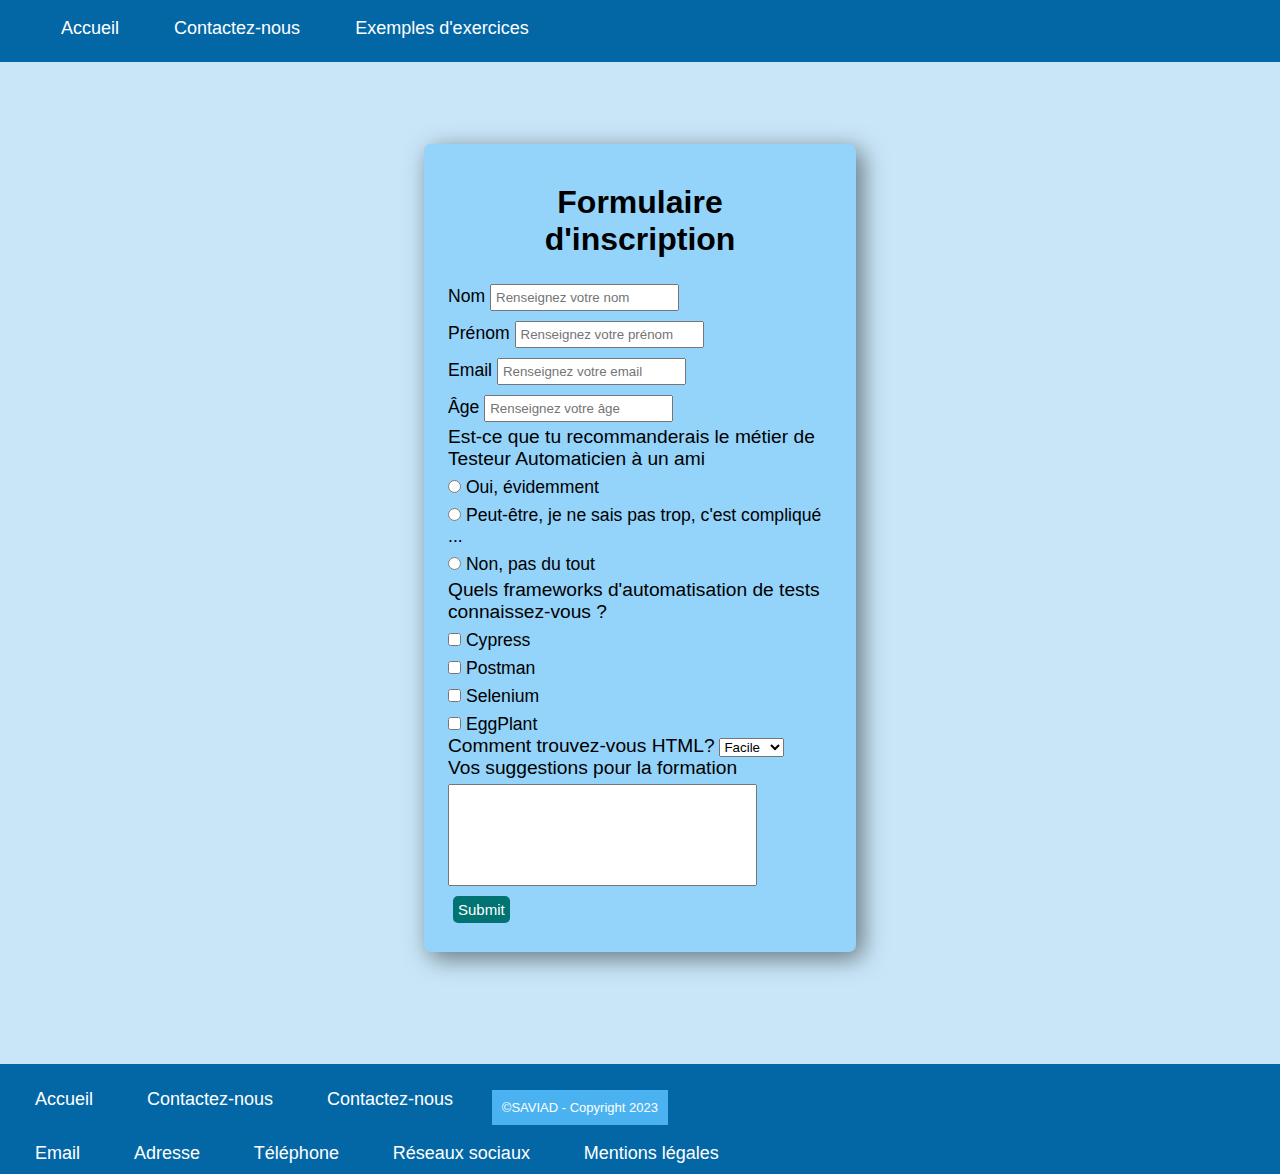
<file: html/contact.html>
<!DOCTYPE html>
<html lang="fr">

<head>
  <link rel="shortcut icon" href="../pictures/favico.ico" type="image/x-icon">
  <meta charset="UTF-8">
  <script type="text/javascript" src="../js/jquery-3.6.4.min.js"></script>
  <script type="text/javascript" src="../js/headerFooter.js"></script>
  <link rel="stylesheet" href="../css/contact.css">
  <link rel="stylesheet" href="../css/headerFooter.css">
  <title>DOJO | AUTOMATICIEN</title>
</head>

<body>
  <div class="header"></div>
  <main>
    <form>
        <h1>Formulaire d'inscription</h1>
      <div>
        <label for="fname">Nom</label>
        <input type="text" name="fname" id="fname" placeholder="Renseignez votre nom">
      </div>
      <div>
        <label for="lname">Prénom</label>
        <input type="text" name="lname" id="lname" placeholder="Renseignez votre prénom">
      </div>
      <div>
        <label for="email">Email</label>
        <input type="email" name="email" id="email" placeholder="Renseignez votre email">
      </div>
      <div>
        <label for="age">Âge</label>
        <input type="number" name="age" id="age" placeholder="Renseignez votre âge">
      </div>
      <div class="recommandation">
        <p>Est-ce que tu recommanderais le métier de Testeur Automaticien à un ami</p>
        <div>
          <input type="radio" name="yes" id="yes">
          <label for="yes">Oui, évidemment</label>
        </div>
        <div>
          <input type="radio" name="maybe" id="maybe">
          <label for="maybe">Peut-être, je ne sais pas trop, c'est compliqué ...</label>
        </div>
        <div>
          <input type="radio" name="no" id="no">
          <label for="non">Non, pas du tout</label>
        </div>
      </div>
      <div class="frameworks">
        <p>Quels frameworks d'automatisation de tests connaissez-vous ?</p>
        <div>
          <input type="checkbox" name="cypress" id="cypress">
          <label for="cypress">Cypress</label>
        </div>
        <div>
          <input type="checkbox" name="postman" id="postman">
          <label for="postman">Postman</label>
        </div>
        <div>
          <input type="checkbox" name="selenium" id="selenium">
          <label for="selenium">Selenium</label>
        </div>
        <div>
          <input type="checkbox" name="eggplant" id="eggplant">
          <label for="eggplant">EggPlant</label>
        </div>
      </div>
      <div class>
        <label for="difficulty">Comment trouvez-vous HTML?</label>
        <select name="difficulty" id="difficulty">
          <option value="easy">Facile</option>
          <option value="average">Moyen</option>
          <option value="hard">Difficile</option>
        </select>
      </div>
      <div>
        <label for="comments">Vos suggestions pour la formation</label>
        <textarea name="comments" id="comments" cols="50" rows="10"></textarea>
      </div>
      <div>
        <input type="submit" id="submitButton">
      </div>
    </form>
  </main>

  <div class="footer"></div>

</body>
</html>
</file>
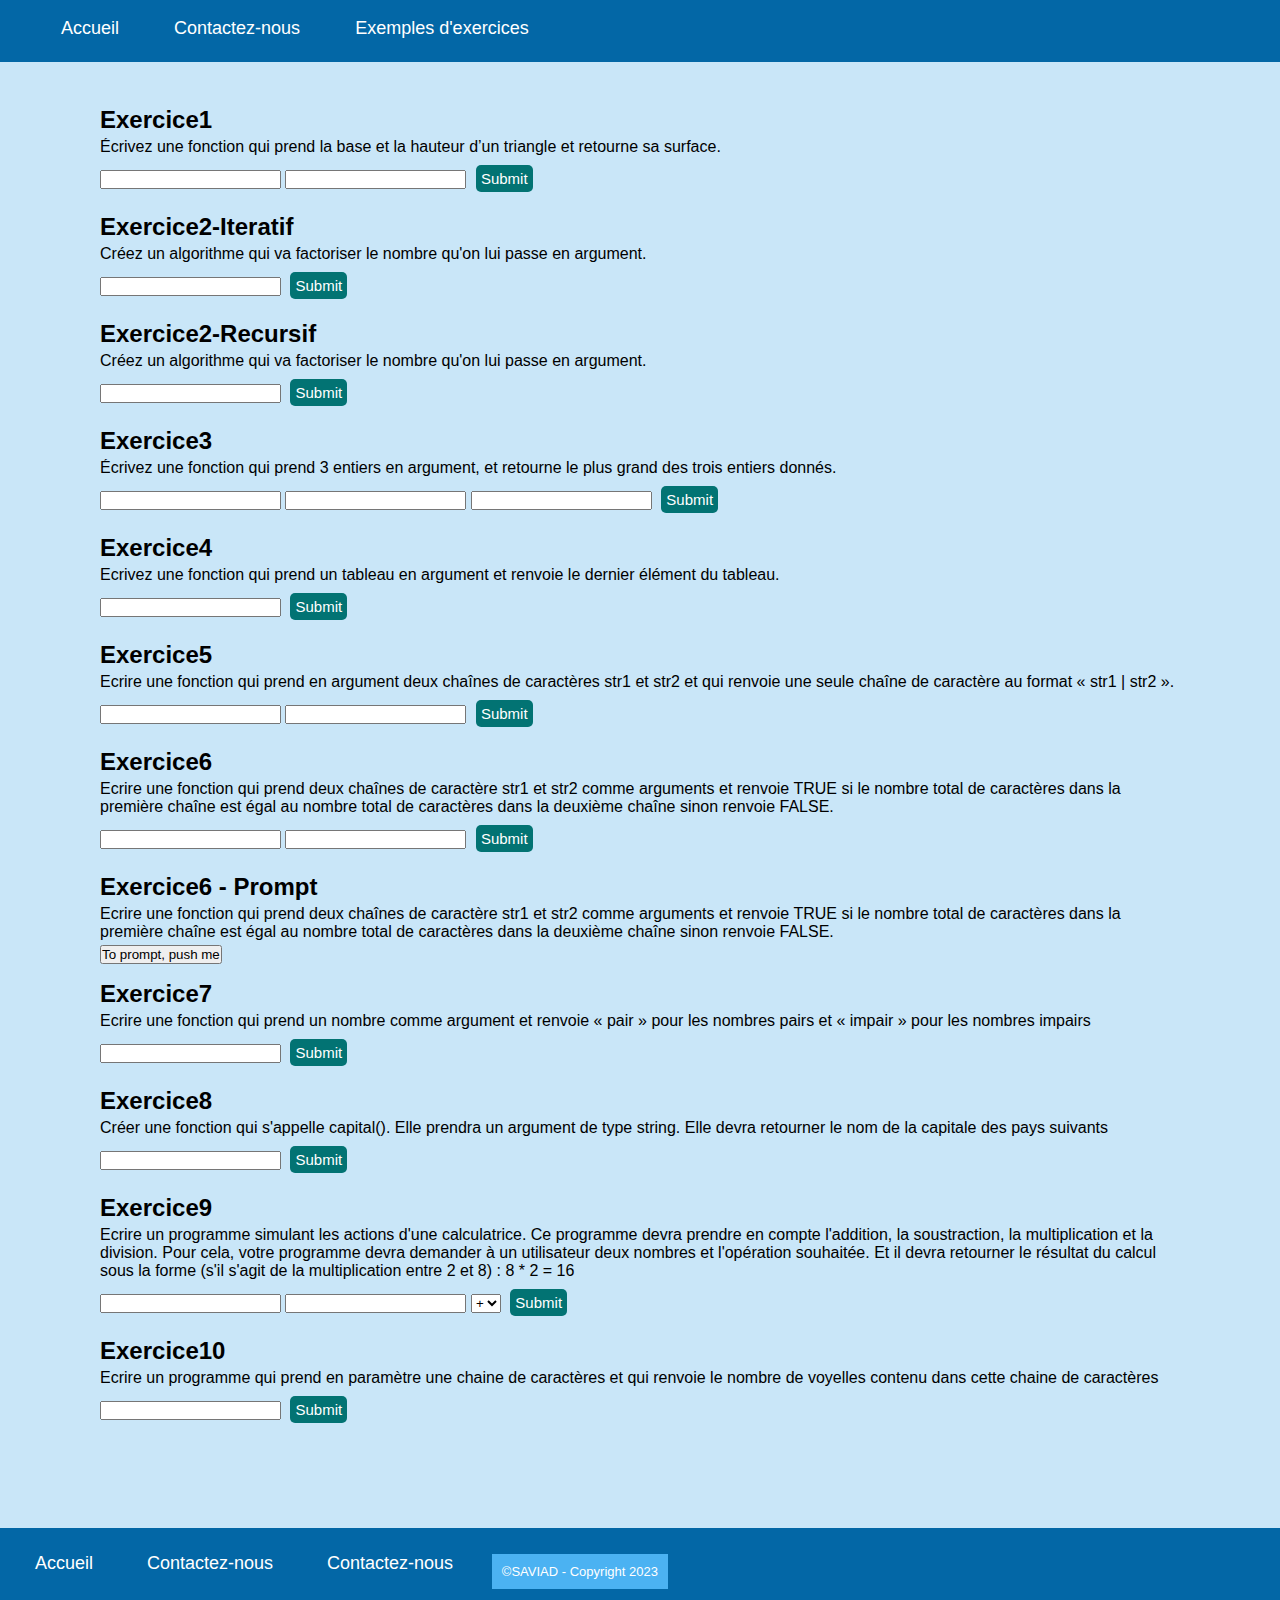
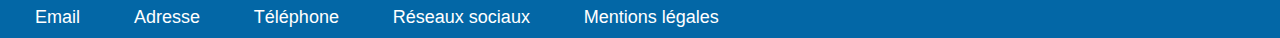
<file: html/jsExamples.html>
<!DOCTYPE html>
<html lang="fr">

<head>
    <link rel="shortcut icon" href="../pictures/favico.ico" type="image/x-icon">
    <meta charset="UTF-8">
    <title>DOJO | AUTOMATICIEN</title>
    <script type="text/javascript" src="../js/jquery-3.6.4.min.js"></script>
    <script type="text/javascript" src="../js/headerFooter.js"></script>
    <script type="text/javascript" src="../js/exercices.js"></script>
    <link rel="stylesheet" href="../css/headerFooter.css">
    <link rel="stylesheet" href="../css/jsExemples.css">
</head>

<body>
    <!-- HEADER -->
    <div class="header"></div>

    <main>
        <h1>Exercice1</h1>
        <p>Écrivez  une  fonction  qui  prend  la  base  et  la  hauteur  d’un  triangle  et retourne sa surface.</p>
        <form method="post" id="formEx1" >
          <input id="n1" type="number"/>
          <input id="n2" type="number"/>
          <input type="submit" id="submitButton">
        </form>
        <div id="exo1"></div>

        <h1>Exercice2-Iteratif</h1>
        <p>Créez un algorithme qui va factoriser le nombre qu'on lui passe en argument.</p>
        <form method="post" id="formEx2I" >
          <input id="n1" type="number"/>
          <input type="submit" id="submitButton">
        </form>
        <div id="exo2I"></div>

        <h1>Exercice2-Recursif</h1>
        <p>Créez un algorithme qui va factoriser le nombre qu'on lui passe en argument.</p>
        <form method="post" id="formEx2R" >
          <input id="n1" type="number"/>
          <input type="submit" id="submitButton">
        </form>
        <div id="exo2R"></div>

        <h1>Exercice3</h1>
        <p>Écrivez une fonction qui prend 3 entiers en argument, et retourne le plus grand des trois entiers donnés.</p>
        <form method="post" id="formEx3" >
          <input id="n1" type="number"/>
          <input id="n2" type="number"/>
          <input id="n3" type="number"/>
          <input type="submit" id="submitButton">
        </form>
        <div id="exo3"></div>

        <h1>Exercice4</h1>
        <p>Ecrivez une fonction qui prend un tableau en argument et renvoie le dernier élément du tableau.</p>
        <form method="post" id="formEx4" >
          <input id="t1" type="text"/>
          <input type="submit" id="submitButton">
        </form>
        <div id="exo4"></div>

        <h1>Exercice5</h1>
        <p>Ecrire une fonction qui prend en argument deux chaînes de caractères str1 et str2 et qui renvoie une seule chaîne de caractère au format « str1 | str2 ».</p>
        <form method="post" id="formEx5" >
          <input id="t1" type="text"/>
          <input id="t2" type="text"/>
          <input type="submit" id="submitButton">
        </form>
        <div id="exo5"></div>

        <h1>Exercice6</h1>
        <p>Ecrire  une  fonction  qui  prend  deux  chaînes  de  caractère  str1  et  str2  comme arguments et renvoie TRUE si le nombre total de caractères dans la première chaîne est égal au nombre total de caractères dans la deuxième chaîne sinon renvoie FALSE.</p>
        <form method="post" id="formEx6" >
          <input id="t1" type="text"/>
          <input id="t2" type="text"/>
          <input type="submit" id="submitButton">
        </form>
        <div id="exo6"></div>

        <h1>Exercice6 - Prompt</h1>
        <p>Ecrire  une  fonction  qui  prend  deux  chaînes  de  caractère  str1  et  str2  comme arguments et renvoie TRUE si le nombre total de caractères dans la première chaîne est égal au nombre total de caractères dans la deuxième chaîne sinon renvoie FALSE.</p>
        <button id="ex6Button">To prompt, push me</button>
        <div id="exo6"></div>

        <h1>Exercice7</h1>
        <p>Ecrire une fonction qui prend un nombre comme argument et renvoie « pair » pour les nombres pairs et « impair » pour les nombres impairs</p>
        <form method="post" id="formEx7" >
          <input id="n1" type="number"/>
          <input type="submit" id="submitButton">
        </form>
        <div id="exo7"></div>

        <h1>Exercice8</h1>
        <p>Créer une fonction qui s'appelle capital(). Elle prendra un argument de type string. Elle devra retourner le nom de la capitale des pays suivants </p>
        <form method="post" id="formEx8" >
          <input id="t1" type="text"/>
          <input type="submit" id="submitButton">
        </form>
        <div id="exo8"></div>

        <h1>Exercice9</h1>
        <p>Ecrire un programme simulant les actions d'une calculatrice. Ce programme devra prendre en compte l'addition, la soustraction, la multiplication et la division. Pour cela, votre programme devra demander à un utilisateur deux nombres et l'opération souhaitée. Et il devra retourner le résultat du calcul sous la forme (s'il s'agit de la multiplication entre 2 et 8) : 8 * 2 = 16</p>
        <form method="post" id="formEx9" >
          <input id="n1" type="number"/>
          <input id="n2" type="number"/>
          <select id="s1">
            <option value="add" selected >+</option>
            <option value="sub">-</option>
            <option value="mul">x</option>
            <option value="div">/</option>
          </select>
          <input type="submit" id="submitButton">
        </form>
        <div id="exo9"></div>

        <h1>Exercice10</h1>
        <p>Ecrire un programme qui prend en paramètre une chaine de caractères et qui renvoie le nombre de voyelles contenu dans cette chaine de caractères</p>
        <form method="post" id="formEx10" >
          <input id="t1" type="text"/>
          <input type="submit" id="submitButton">
        </form>
        <div id="exo10"></div>
    </main>

    <!-- FOOTER -->
    <div class="footer"></div>
</body>

</html>
</file>
<file: css/contact.css>
body{
    background-color: var(--thirdColor);
}

main{
    display: flex;
    flex-direction: column;
    align-items: center;
}

form{
    background-color: #94d3fa;
    display: flex;
    flex-direction: column;
    border-radius:7px;
    font-size: 1.1rem;
    box-shadow: 6px 6px 25px rgba(0, 0, 0, 0.5);
    padding: 1.5rem;
    margin: 9rem 0rem 7rem 0;
    width: 30%;
}

h1{
    padding: 1rem;
    font-size: 2rem;
    text-align: center;
}

input {
    margin: 10px 0px 0px 0px;
    padding: 4px;
}

p{
    margin: 4px 0px 0px 0px;
    font-size: 1.2rem;
}

.recommandation{
    display: flex;
    flex-wrap: wrap;
    flex-direction: column;
}
.recommandation p{
    order: -1;
    flex : 1 0 100%;
}
.recommandation div{
    margin: 0px 0px 0px 0px;
}

.frameworks{
    display: flex;
    flex-wrap: wrap;
    flex-direction: column;
}
.frameworks p{
    order: -1;
    flex : 1 0 100%;
}
.frameworks div{
    margin: 0px 0px 0px 0px;
}

label[for=difficulty]{
    font-size: 1.2rem;
}
label[for=comments]{
    font-size: 1.2rem;
}

#comments{
    height: 100px;
    width: 80%;
    resize: none;
    margin: 5px 0px 0px 0px;
}

#submitButton:hover{
    transform: scale(1.1);
    transition: transform .2s;
}
</file>
<file: css/headerFooter.css>
:root{
  --firstColor: #0367A6;
  --secondColor: #4BB2F2;
  --thirdColor: #c9e6f8;
  --fourthColor: #027373;
}

*{
  margin: 0;
  padding: 0;
  font-family: 'Poppins', sans-serif;
  overflow-x: hidden;
}

#submitButton{
  background-color: var(--fourthColor);
  color: white;
  border: none;
  border-radius: 5px;
  padding: 5px;
  margin: 5px;
  font-size: 15px;
  cursor: pointer;
}

/* --- Header --- */

header{
  background-color: var(--firstColor);
  padding: 1rem;
  display: flex;
  justify-content: space-between;
  align-items: center;
  position: fixed;
  top: 0;
  left: 0;
  width: 100%;
  height : 30px;
}

nav{
  display: flex;
  justify-content: space-between;
  align-items: center;
  margin-left: 20px;
  font-size: large;
  background-color: var(--firstColor);
}
nav ul li {
  display: inline-block;
  margin: 0 10px;
}
nav ul {
  background-color: var(--firstColor);
  list-style: none;
  margin: 0;
  padding: 0;
}
nav a:hover {
  background-color: #fff;
  color: var(--firstColor);
}
nav ul li a {
  color: #fff;
  display: block;
  padding: 15px ;
  text-decoration: none;
}
.nav-link{
  color: white;
  text-decoration: none;
}

nav a{
  background-color: var(--firstColor);
  text-decoration: none;
  color: white;
  font-size: large;
}

/* --- Footer --- */

footer {
  background-color: var(--firstColor);
  color: #fff;
  font-size: 14px;
  padding: 10px;
  margin: 0 auto;
  width: 100%;
  height : 90px;
}
footer ul li {
  display: inline-block;
  margin: 0 10px;
}
footer ul {
  background-color: var(--firstColor);
  list-style: none;
  margin: 0;
  padding: 0;
}
footer a:hover {
  background-color: #fff;
  color: var(--firstColor);
}
footer ul li a {
  color: #fff;
  display: block;
  padding: 15px ;
  text-decoration: none;
}
footer ul li p{
  text-align: right;
  font-size: small;
  padding: 10px;
  margin-bottom: 0px;
  background-color: var(--secondColor);
  color: white;
  height : 100%;
}
footer p{
  margin: 0px;
}
footer a{
  background-color: var(--firstColor);
  text-decoration: none;
  color: white;
  font-size: large;
}
</file>
<file: css/jsExemples.css>
body{
  background-color: var(--thirdColor);
}

main {
  padding: 90px 100px 100px 100px;
}

h1 {
  font-size: 1.5rem;
  margin-top: 1rem;
}

p{
  margin: 4px 0px 4px 0px;
}

input {
  margin: 4px 0px 4px 0px;
}
</file>
